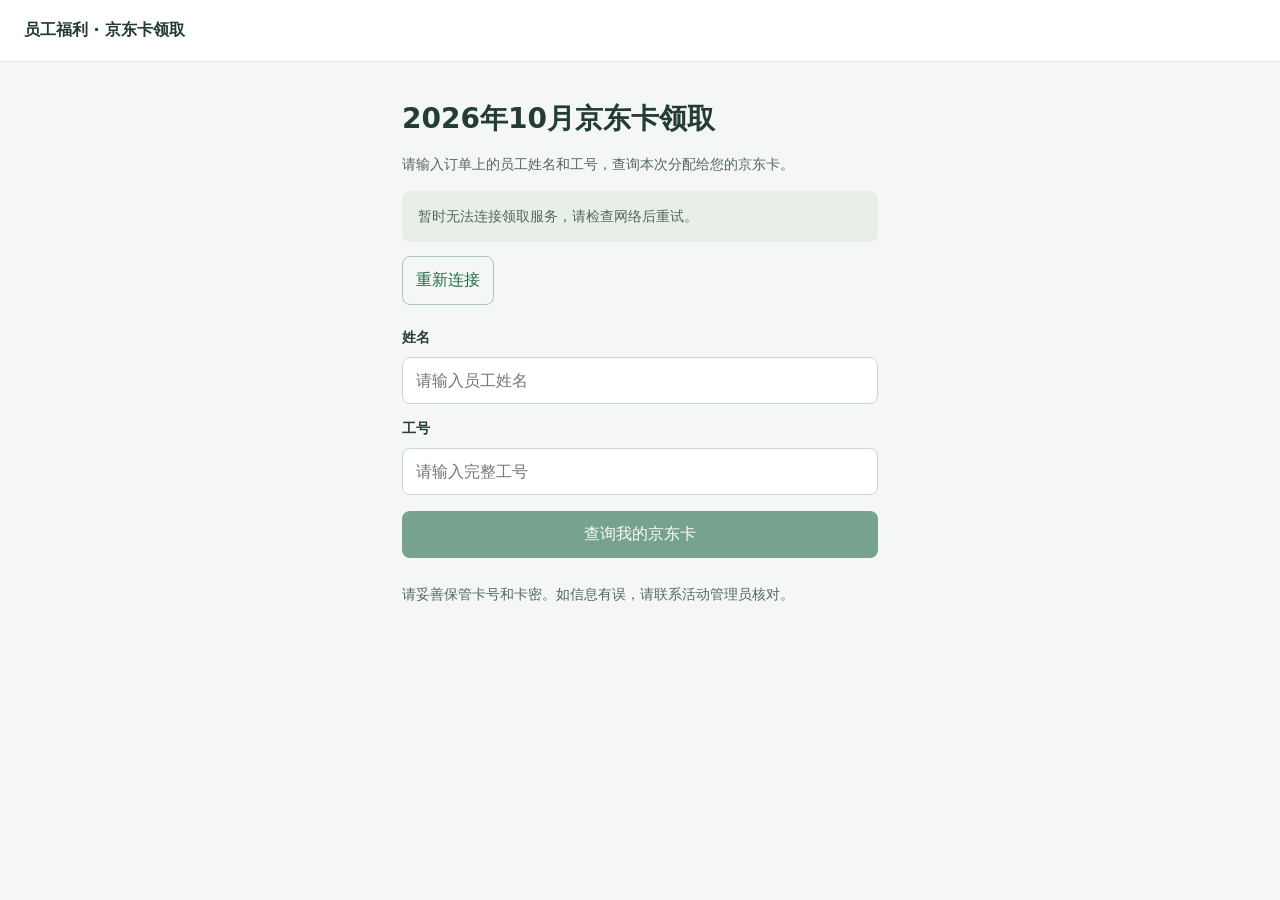
<file: index.html>
<!doctype html>
<html lang="zh-CN">
<head>
  <meta charset="utf-8">
  <meta name="viewport" content="width=device-width,initial-scale=1">
  <meta name="robots" content="noindex,nofollow">
  <meta name="referrer" content="no-referrer">
  <meta http-equiv="Content-Security-Policy" content="default-src 'none'; connect-src https://bjjralybdcuczwllxbvo.supabase.co; style-src 'unsafe-inline'; script-src 'unsafe-inline'; base-uri 'none'; form-action 'none'">
  <title>2026年10月京东卡领取</title>
  <style>
    :root { color-scheme: light; font-family: system-ui, -apple-system, "PingFang SC", "Microsoft YaHei", sans-serif; color: #243d32; background: #f4f7f5 }
    * { box-sizing: border-box }
    body { margin: 0; min-height: 100dvh }
    header { padding: 20px 24px; background: white; border-bottom: 1px solid #e2e9e4; font-weight: 650 }
    main { max-width: 520px; margin: auto; padding: 38px 22px }
    h1 { font-size: 28px; margin: 0 0 14px }
    p, footer { font-size: 14px; line-height: 1.8; color: #52685d }
    .note { background: #e8efe9; padding: 13px 16px; border-radius: 8px }
    form { display: grid; gap: 10px; margin: 24px 0 }
    label { font-size: 14px; font-weight: 650 }
    input, button { font: inherit; min-width: 0; padding: 13px; border-radius: 8px }
    input { background: white; border: 1px solid #cad9d0; margin-bottom: 6px }
    button { border: 0; background: #256c4a; color: white; cursor: pointer }
    button:disabled { opacity: .6; cursor: default }
    .secondary { background: transparent; color: #256c4a; border: 1px solid #adc7b7 }
    a { color: #256c4a }
    :focus-visible { outline: 2px solid #256c4a; outline-offset: 3px }
    article { background: white; border: 1px solid #dde7e0; padding: 16px; margin: 12px 0; border-radius: 10px }
    article h3 { margin: 0 0 10px; font-size: 17px }
    article p { margin: 5px 0; overflow-wrap: anywhere }
    .card-value { display: flex; align-items: center; justify-content: space-between; gap: 10px; margin: 12px 0 }
    .card-value code { min-width: 0; font-size: 15px; overflow-wrap: anywhere; user-select: all }
    .card-value button { flex: none; padding: 8px 10px; font-size: 14px }
    h2 { font-size: 19px }
    .error { color: #a22828 }
    [hidden] { display: none !important }
  </style>
</head>
<body>
  <header>员工福利 · 京东卡领取</header>
  <main>
    <h1>2026年10月京东卡领取</h1>
    <p>请输入订单上的员工姓名和工号，查询本次分配给您的京东卡。</p>
    <p class="note" id="status" role="status">正在连接领取服务…</p>
    <button class="secondary" id="retry" type="button" hidden>重新连接</button>
    <form id="claim">
      <label for="employee-name">姓名</label>
      <input id="employee-name" type="text" required autocomplete="off" maxlength="200" placeholder="请输入员工姓名">
      <label for="employee-number">工号</label>
      <input id="employee-number" type="text" required autocomplete="off" autocapitalize="off" spellcheck="false" maxlength="200" placeholder="请输入完整工号">
      <button id="submit" type="submit" disabled>查询我的京东卡</button>
    </form>
    <p class="error" id="error" role="alert" hidden></p>
    <section id="result" aria-live="polite" hidden>
      <h2 id="result-title">我的京东卡</h2>
      <div id="cards"></div>
      <button class="secondary" id="hide" type="button">隐藏卡号和卡密</button>
      <p id="copy-status" role="status"></p>
    </section>
    <footer><p>请妥善保管卡号和卡密。如信息有误，请联系活动管理员核对。</p></footer>
  </main>
  <script>
    const endpoint = 'https://bjjralybdcuczwllxbvo.supabase.co/functions/v1/prize-system/cards/public/ee7f0aaada0b7fb4acd144ddcc96fea723f323c12912c5a3'
    const form = document.getElementById('claim')
    const nameInput = document.getElementById('employee-name')
    const numberInput = document.getElementById('employee-number')
    const result = document.getElementById('result')
    const error = document.getElementById('error')
    const status = document.getElementById('status')
    const retry = document.getElementById('retry')
    const submit = document.getElementById('submit')
    const cards = document.getElementById('cards')
    const copyStatus = document.getElementById('copy-status')
    let ready = false
    let lookup

    function clearResult() {
      if (lookup) lookup.abort()
      lookup = undefined
      submit.disabled = !ready
      submit.textContent = '查询我的京东卡'
      cards.replaceChildren()
      copyStatus.textContent = ''
      result.hidden = true
      error.hidden = true
    }

    async function checkStatus() {
      ready = false
      clearResult()
      retry.hidden = true
      status.hidden = false
      status.textContent = '正在连接领取服务…'
      try {
        const response = await fetch(endpoint, {cache:'no-store'})
        if (!response.ok) throw new Error('无法连接')
        const data = await response.json()
        ready = data.ready === true
        if (!ready) status.textContent = data.message || '本批次暂未开放领取。'
        status.hidden = ready
      } catch {
        status.textContent = '暂时无法连接领取服务，请检查网络后重试。'
        retry.hidden = false
      }
      submit.disabled = !ready
    }

    function cardField(label, value) {
      const group = document.createElement('div')
      const caption = document.createElement('p')
      caption.textContent = label
      const row = document.createElement('div')
      row.className = 'card-value'
      const code = document.createElement('code')
      code.textContent = value
      const copy = document.createElement('button')
      copy.type = 'button'
      copy.className = 'secondary'
      copy.textContent = '复制' + label
      copy.addEventListener('click', async () => {
        try {
          await navigator.clipboard.writeText(value)
          copyStatus.textContent = label + '已复制'
        } catch {
          copyStatus.textContent = '请长按' + label + '复制。'
        }
      })
      row.append(code, copy)
      group.append(caption, row)
      return group
    }

    form.addEventListener('input', clearResult)
    form.addEventListener('submit', async event => {
      event.preventDefault()
      if (!ready || lookup) return
      clearResult()
      const employeeName = nameInput.value.trim()
      const employeeNo = numberInput.value.trim()
      if (!employeeName || !employeeNo) {
        error.textContent = '请完整填写姓名和工号。'
        error.hidden = false
        return
      }
      const controller = new AbortController()
      lookup = controller
      submit.disabled = true
      submit.textContent = '正在查询…'
      try {
        const response = await fetch(endpoint + '/query', {
          method: 'POST',
          headers: {'content-type':'application/json'},
          body: JSON.stringify({employeeName, employeeNo}),
          cache: 'no-store',
          signal: controller.signal
        })
        const data = await response.json()
        if (lookup !== controller || document.hidden) return
        if (!response.ok) {
          error.textContent = data.message || '查询失败，请稍后重试。'
          error.hidden = false
          return
        }
        const list = Array.isArray(data.cards) ? data.cards : []
        if (list.length === 0) throw new Error('没有卡片')
        document.getElementById('result-title').textContent = '我的京东卡 · ' + list.length + ' 张'
        for (const [index, card] of list.entries()) {
          const item = document.createElement('article')
          const heading = document.createElement('h3')
          heading.textContent = '京东卡 ' + (index + 1)
          item.append(heading, cardField('卡号',card.cardNumber), cardField('卡密',card.cardPassword))
          cards.append(item)
        }
        result.hidden = false
      } catch {
        if (lookup === controller) {
          error.textContent = '暂时无法完成查询，请稍后重试。'
          error.hidden = false
        }
      } finally {
        if (lookup === controller) {
          lookup = undefined
          submit.disabled = !ready
          submit.textContent = '查询我的京东卡'
        }
      }
    })
    document.getElementById('hide').addEventListener('click', clearResult)
    retry.addEventListener('click', checkStatus)
    document.addEventListener('visibilitychange', () => { if (document.hidden) clearResult() })
    window.addEventListener('pagehide', clearResult)
    checkStatus()
  </script>
</body>
</html>
</file>
